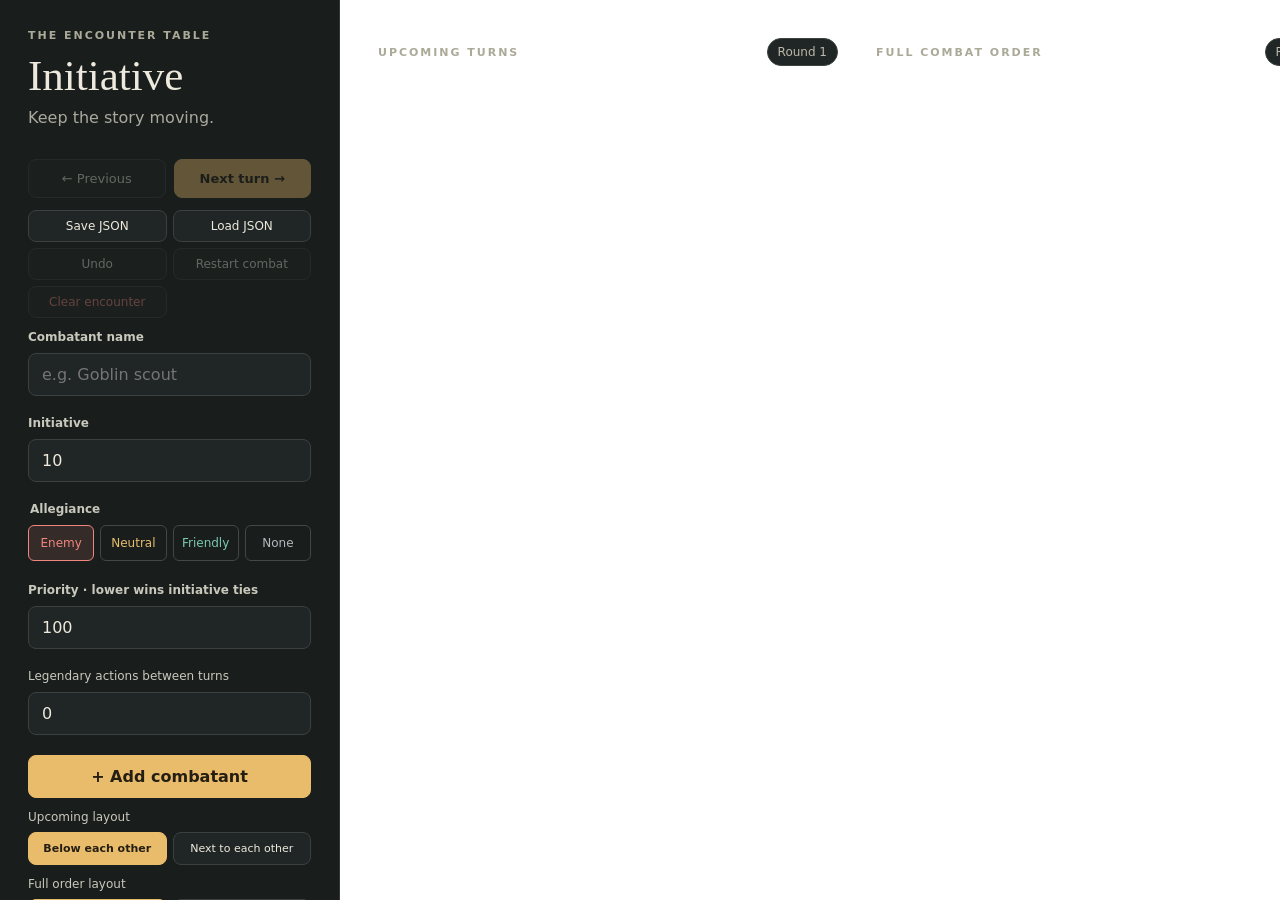
<file: initiative-tracker/index.html>
<!doctype html>
<html lang="en">
<head>
  <meta charset="utf-8">
  <meta name="viewport" content="width=device-width, initial-scale=1">
  <title>Initiative · OBS combat tracker</title>
  <link rel="stylesheet" href="tracker.css">
  <script src="state.js" defer></script>
  <script src="tracker.js" defer></script>
</head>
<body>
  <main class="workspace">
    <section class="controls" aria-label="Tracker controls">
      <header><span class="eyebrow">THE ENCOUNTER TABLE</span><h1>Initiative</h1><p>Keep the story moving.</p></header>
      <div class="navigation"><button id="previous" type="button">← Previous</button><button id="next" class="primary" type="button">Next turn →</button></div>
      <div class="encounter-tools" aria-label="Encounter files">
        <button id="save" type="button">Save JSON</button>
        <button id="load" type="button">Load JSON</button>
        <button id="undo" type="button" disabled>Undo</button>
        <button id="restart" type="button" title="Keep the roster and restart at round 1">Restart combat</button>
        <button id="reset" type="button" title="Remove all combatants">Clear encounter</button>
      </div>
      <input id="load-file" type="file" accept=".json,application/json" hidden>
      <p id="status" class="hint" role="status"></p>
      <form id="add-form">
        <label for="name">Combatant name</label>
        <input id="name" name="name" placeholder="e.g. Goblin scout" maxlength="80" required autocomplete="off">
        <label for="initiative">Initiative</label>
        <input id="initiative" name="initiative" type="number" value="10" step="1" required>
        <fieldset><legend>Allegiance</legend><div class="factions">
          <label class="faction enemy"><input type="radio" name="faction" value="enemy" checked><span>Enemy</span></label>
          <label class="faction neutral"><input type="radio" name="faction" value="neutral"><span>Neutral</span></label>
          <label class="faction friendly"><input type="radio" name="faction" value="friendly"><span>Friendly</span></label>
          <label class="faction none"><input type="radio" name="faction" value="none"><span>None</span></label>
        </div></fieldset>
        <label for="priority">Priority · lower wins initiative ties</label>
        <input id="priority" name="priority" type="number" value="100" step="1" required>
        <div id="legendary-field">
          <label for="legendary-actions">Legendary actions between turns</label>
          <input id="legendary-actions" name="legendaryActions" type="number" value="0" min="0" max="99" step="1" required>
        </div>
        <button class="primary" type="submit">+ Add combatant</button>
      </form>
<div class="panel-layout"><span id="layout-label-upcoming">Upcoming layout</span><div id="layout-upcoming" class="layout-buttons" role="group" aria-labelledby="layout-label-upcoming"><button type="button" data-layout="vertical" aria-pressed="false">Below each other</button><button type="button" data-layout="horizontal" aria-pressed="false">Next to each other</button></div></div>
<div class="panel-layout"><span id="layout-label-full">Full order layout</span><div id="layout-full" class="layout-buttons" role="group" aria-labelledby="layout-label-full"><button type="button" data-layout="vertical" aria-pressed="false">Below each other</button><button type="button" data-layout="horizontal" aria-pressed="false">Next to each other</button></div></div>
<div class="panel-layout"><span id="layout-label-nowNext">Current + Next layout</span><div id="layout-nowNext" class="layout-buttons" role="group" aria-labelledby="layout-label-nowNext"><button type="button" data-layout="vertical" aria-pressed="false">Below each other</button><button type="button" data-layout="horizontal" aria-pressed="false">Next to each other</button></div></div>
      <details class="display-settings"><summary>OBS display settings</summary>
        <label class="action-setting">Visible turns (compact)<input id="visibleTurns" type="number" min="1" max="50" step="1"></label>
        <label class="action-setting">Card width (px)<input id="cardWidth" type="number" min="240" max="1000" step="1"></label>
        <label class="action-setting">Text size (px)<input id="textSize" type="number" min="12" max="40" step="1"></label>
        <label class="action-setting">Card spacing (px)<input id="spacing" type="number" min="0" max="40" step="1"></label>
        <label class="action-setting">Background opacity (%)<input id="opacity" type="number" min="0" max="100" step="1"></label>
      </details>
      <p class="hint">Highest initiative goes first; ties use the lowest priority. Click a combatant to make it their turn.</p>
      <p class="hint">Legendary actions span the monster’s regular turns, across round boundaries. They never appear directly before or after their owner. At least three combatants are needed for a legal gap.</p>
      <p class="hint">OBS: use a 1920 px wide source for all three vertical panels at the default card width. Crop each panel separately and use Interact for controls.</p>
      <div id="manage" aria-label="Remove combatants"></div>
      <p class="hint">Edit names above, then press Enter or click away to save.</p>
    </section>
    <section class="preview" aria-label="Combat order">
      <section class="order-panel" aria-label="Upcoming turns">
        <div class="preview-heading"><span class="eyebrow">UPCOMING TURNS</span><span id="round" class="round-chip">Round 1</span></div>
        <div id="combatants" class="combatants" aria-label="Upcoming initiative order"></div>
      </section>
      <section class="order-panel" aria-label="Full combat order">
        <div class="preview-heading"><span class="eyebrow">FULL COMBAT ORDER</span><span id="full-round" class="round-chip">Round 1</span></div>
        <div id="full-combatants" class="combatants" aria-label="Full initiative order"></div>
      </section>
      <section class="order-panel now-next-panel" aria-label="Current and next combatant">
        <div class="preview-heading"><span class="eyebrow">CURRENT + NEXT</span><span id="now-round" class="round-chip">Round 1</span></div>
        <div id="now-next"></div>
      </section>
      <p id="empty" class="empty">The battlefield is quiet.<br><span>Add a combatant to begin the encounter.</span></p>
    </section>
  </main>
</body>
</html>
</file>
<file: initiative-tracker/tracker.css>
:root { color-scheme: normal; font-family: 'Segoe UI', system-ui, sans-serif; color: #eee9dd; background: transparent; --gold: #e9bc6b; }
* { box-sizing: border-box; }
body { margin: 0; background: transparent; }
button, input, select { font: inherit; }
button, select, a { -webkit-tap-highlight-color: transparent; }
button, select { cursor: pointer; }
button, input, select { border: 1px solid #3b4140; border-radius: 8px; background: #202625; color: inherit; padding: 11px 13px; }
button:hover, a:hover { filter: brightness(1.15); }
button:disabled { opacity: .35; cursor: default; }
:focus-visible { outline: 2px solid var(--gold); outline-offset: 4px; }
.workspace { display: grid; grid-template-columns: 340px minmax(0, 1fr); min-height: 100vh; }
.controls { color-scheme: dark; padding: 36px 28px; border-right: 1px solid #303735; background: #191e1d; }
.eyebrow { font-size: 11px; font-weight: 700; letter-spacing: .18em; color: #aba997; }
h1 { font-family: Georgia, serif; font-size: 43px; font-weight: 400; margin: 8px 0; }
header p { color: #aaa99e; margin: 0 0 32px; }
form > label, legend { display: block; font-size: 12px; font-weight: 600; margin: 0 0 9px; color: #c9c8bc; }
form > input { width: 100%; margin-bottom: 20px; }
fieldset { border: 0; padding: 0; margin: 0 0 22px; min-width: 0; }
.factions { display: flex; gap: 6px; }
.faction { flex: 1; position: relative; cursor: pointer; }
.faction input { position: absolute; opacity: 0; width: 100%; height: 100%; margin: 0; cursor: pointer; }
.faction span { display: block; text-align: center; padding: 10px 3px; font-size: 12px; border: 1px solid #414845; border-radius: 6px; color: var(--faction); }
.faction input:checked + span { border-color: var(--faction); background: color-mix(in srgb, var(--faction) 13%, #191e1d); }
.faction input:focus-visible + span { outline: 2px solid white; outline-offset: 3px; }
.enemy { --faction: #f2857d; --tint: #3a2425; }
.neutral { --faction: #e7bd6c; --tint: #383020; }
.friendly { --faction: #7cc9b1; --tint: #20352f; }
.none { --faction: #b5b8bd; --tint: #303236; }
.primary { background: var(--gold); border-color: var(--gold); color: #241e13; font-weight: 650; }
form .primary { width: 100%; }
.navigation { display: flex; gap: 8px; padding: 25px 0; margin-top: 25px; border-top: 1px solid #353c38; }
.navigation button { flex: 1; white-space: nowrap; font-size: 13px; }
.setting { display: flex; align-items: center; justify-content: space-between; gap: 12px; font-size: 13px; }
.setting select { max-width: 200px; font-size: 12px; }
.hint { color: #a6aaa0; font-size: 12px; line-height: 1.6; }
.preview { min-width: 0; padding: 38px; background: transparent; }
.preview-heading { display: flex; justify-content: space-between; align-items: center; margin-bottom: 28px; max-width: 460px; }
.combatants { display: flex; flex-direction: column; gap: 12px; align-items: flex-start; }
.combatant { width: min(100%, 460px); min-height: 44px; display: flex; align-items: center; gap: 15px; border: 1px solid #41453e; border-left: 4px solid var(--faction); background: linear-gradient(110deg, var(--tint), #1b2020); border-radius: 9px; padding: 6px 16px; box-shadow: 0 4px 12px #0003; position: relative; }
.combatant.active { border-color: var(--gold); border-left-color: var(--faction); box-shadow: 0 0 0 2px #e9bc6b40, 0 4px 16px #0004; }
.score { flex: 0 0 38px; font-size: 27px; font-family: Georgia, serif; text-align: center; color: var(--faction); }
.identity { flex: 1; min-width: 0; }
.combatant-name { padding: 0; border: 0; background: transparent; text-align: left; font-size: 19px; font-weight: 600; overflow-wrap: anywhere; width: 100%; }
.allegiance { display: none; color: var(--faction); font-size: 10px; letter-spacing: .12em; text-transform: uppercase; margin-top: 6px; }
.turn { font-size: 9px; letter-spacing: .08em; font-weight: 700; color: var(--gold); white-space: nowrap; }
.remove { background: transparent; border: 0; padding: 8px; font-size: 20px; color: #b7b5aa; }
.horizontal { flex-direction: row; flex-wrap: wrap; align-items: stretch; }
.horizontal .combatant { width: 300px; }
.empty { color: #d7d2c1; margin-top: 90px; line-height: 2; font-family: Georgia, serif; font-size: 24px; }
.empty span { color: #989e92; font-family: 'Segoe UI', sans-serif; font-size: 13px; }
[hidden] { display: none !important; }
@media (max-width: 760px) { .workspace { grid-template-columns: 1fr; } .controls { border-right: 0; border-bottom: 1px solid #303735; } .preview { padding: 28px; min-height: 240px; } }
@media (prefers-reduced-motion: no-preference) { .combatant { transition: border-color .15s, box-shadow .15s; } }

.management { display:flex; justify-content:space-between; align-items:center; gap:12px; border-top:1px solid #353c38; font-size:13px; }
.management input { min-width:0; width:100%; margin:8px 0; padding:8px; font-size:13px; }
.empty { display:none; }
#legendary-field label { display:block; font-size:12px; margin-bottom:9px; color:#c9c8bc; }
#legendary-field input { width:100%; margin-bottom:20px; }
.management-fields { flex:1; min-width:0; padding-bottom:8px; }
.action-setting { display:flex; justify-content:space-between; align-items:center; gap:8px; color:#c9c8bc; font-size:11px; }
.action-setting input { width:65px; margin:0; }
.action-setting + .action-setting { margin-top:8px; }
.legendary { min-height:32px; padding:4px 16px; border-left-style:dashed; }
.legendary .combatant-name { font-size:16px; }
.horizontal .legendary { align-self:center; }
.controls { height:100vh; overflow-y:auto; position:sticky; top:0; padding-top:24px; padding-bottom:24px; }
.navigation { margin:0 0 12px; padding:0; border-top:0; }
.encounter-tools { display:grid; grid-template-columns:1fr 1fr 1fr; gap:6px; margin-bottom:12px; }
.encounter-tools button { padding:8px 4px; font-size:12px; }
#reset { color:#f2857d; }
@media (max-width:760px) { .controls { height:auto; position:static; overflow-y:visible; } }
.preview { display:flex; gap:38px; align-items:flex-start; }
.order-panel { flex:0 0 var(--card-width, 460px); width:var(--card-width, 460px); min-width:0; }
.preview-heading { max-width:none; gap:12px; }
.round-chip { background:#202625; font-size:12px; color:#bbb9a9; border:1px solid #3c443c; padding:6px 10px; border-radius:20px; white-space:nowrap; }
.combatants { gap:var(--card-spacing, 12px); }
.combatant, .horizontal .combatant { width:var(--card-width, 460px); max-width:100%; background:none; isolation:isolate; }
.combatant::before { content:''; position:absolute; inset:0; z-index:-1; border-radius:inherit; background:linear-gradient(110deg, var(--tint), #1b2020); opacity:var(--card-opacity, 1); pointer-events:none; }
.combatant-name { font-size:var(--text-size, 19px); }
.legendary .combatant-name { font-size:calc(var(--text-size, 19px) * .85); }
.score { font-size:calc(var(--text-size, 19px) * 1.42); }
.encounter-tools { grid-template-columns:1fr 1fr; }
.display-settings { margin:18px 0; }
.display-settings summary { cursor:pointer; color:var(--gold); font-size:13px; margin-bottom:12px; }
.display-settings .action-setting input { width:80px; padding:7px; }
.controls input[type=number] { color-scheme:dark; }
@media (max-width:760px) { .preview { flex-direction:column; } .order-panel { flex-basis:auto; width:min(100%, var(--card-width, 460px)); } }
#now-next { display:flex; flex-direction:column; gap:8px; }
.next-label { color:#c9c8bc; font-size:10px; letter-spacing:.12em; margin-top:4px; }
.panel-layout { margin:12px 0; }
.panel-layout > span { display:block; font-size:12px; color:#c9c8bc; margin-bottom:8px; }
.layout-buttons { display:flex; gap:6px; }
.layout-buttons button { flex:1; padding:9px 4px; font-size:11px; }
.layout-buttons button.selected { background:var(--gold); border-color:var(--gold); color:#241e13; font-weight:700; }
.skip-controls { display:grid; gap:5px; margin-top:10px; }
.skip-controls button { padding:7px 5px; font-size:11px; text-align:left; }
.skipped { border-style:dashed; }
.skipped .combatant-name { text-decoration:line-through; }
.skipped-label { color:#c5c5c5; font-size:10px; white-space:nowrap; }
.round-transition { width:100%; padding:10px 4px; display:flex; justify-content:space-between; gap:12px; color:#aaa99e; font-size:11px; border-top:1px dashed #797b73; border-bottom:1px dashed #797b73; }
.round-transition strong { color:var(--gold); font-weight:600; }
.horizontal .round-transition { flex:0 0 100%; }
.combatants.horizontal > .combatant { width:calc((var(--card-width, 460px) - var(--card-spacing, 12px)) / 2); padding:6px 8px; gap:8px; }
.combatants.horizontal .turn { font-size:0; }
.combatants.horizontal .turn::after { content:'▶'; font-size:10px; }
.widget-actions { display:flex; flex-direction:column; gap:5px; }
.widget-next .next-label { margin-bottom:6px; }
#now-next.horizontal-widget { display:grid; grid-template-columns:minmax(0, 1.25fr) minmax(0, .7fr) minmax(0, 1fr); align-items:center; gap:8px; }
#now-next.horizontal-widget.without-actions { grid-template-columns:minmax(0, 1.25fr) minmax(0, 1fr); }
.horizontal-widget > div { min-width:0; }
.horizontal-widget .combatant { width:100%; max-width:100%; padding:7px; gap:6px; flex-wrap:wrap; }
.horizontal-widget .widget-current::before { content:'CURRENT'; display:block; font-size:9px; color:var(--gold); letter-spacing:.1em; margin-bottom:6px; }
.horizontal-widget .widget-current .combatant { min-height:76px; }
.horizontal-widget .widget-current .turn { display:none; }
.horizontal-widget .widget-next .combatant { min-height:58px; }
.horizontal-widget .combatant-name { font-size:calc(var(--text-size, 19px) * .8); }
.horizontal-widget .widget-actions .combatant-name { font-size:calc(var(--text-size, 19px) * .65); }
.horizontal-widget .score { flex-basis:24px; font-size:20px; }
.horizontal-widget .next-label { font-size:9px; letter-spacing:.04em; }
.horizontal-widget .skipped-label { font-size:9px; }
</file>
